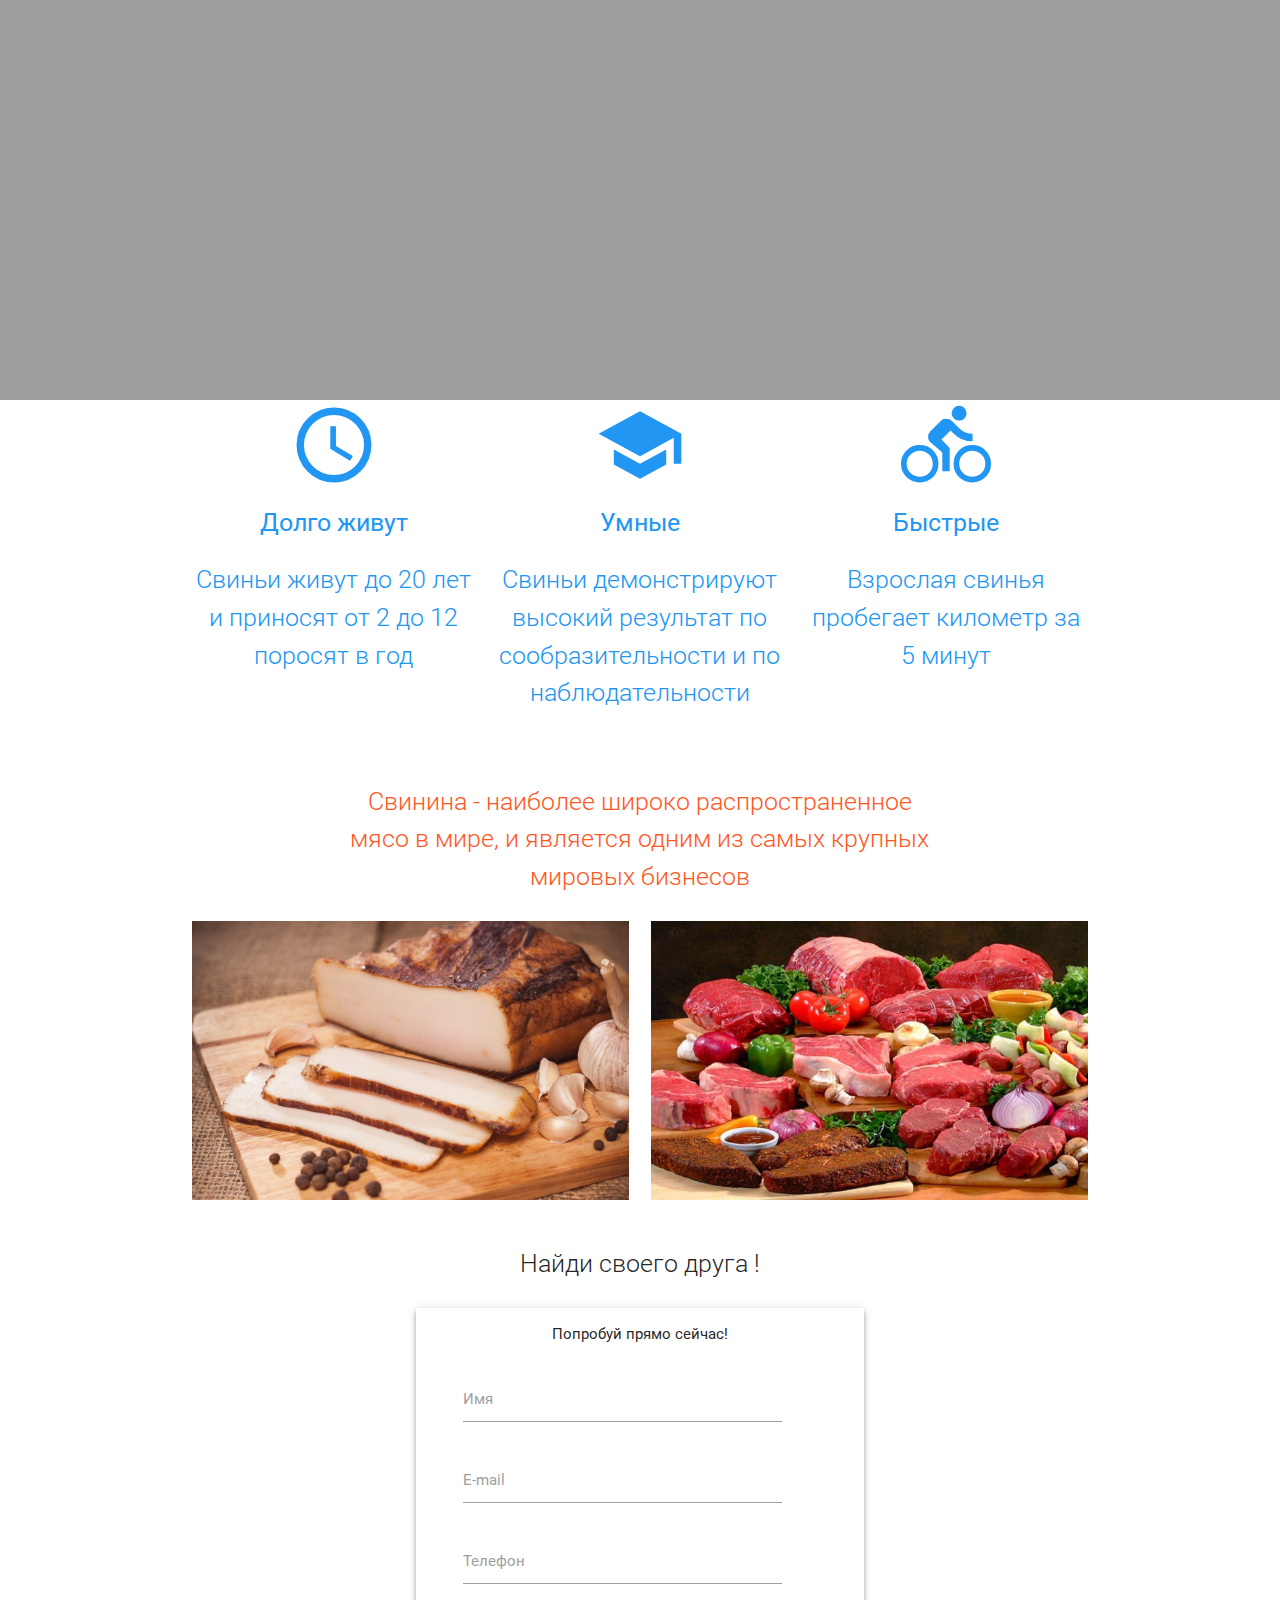
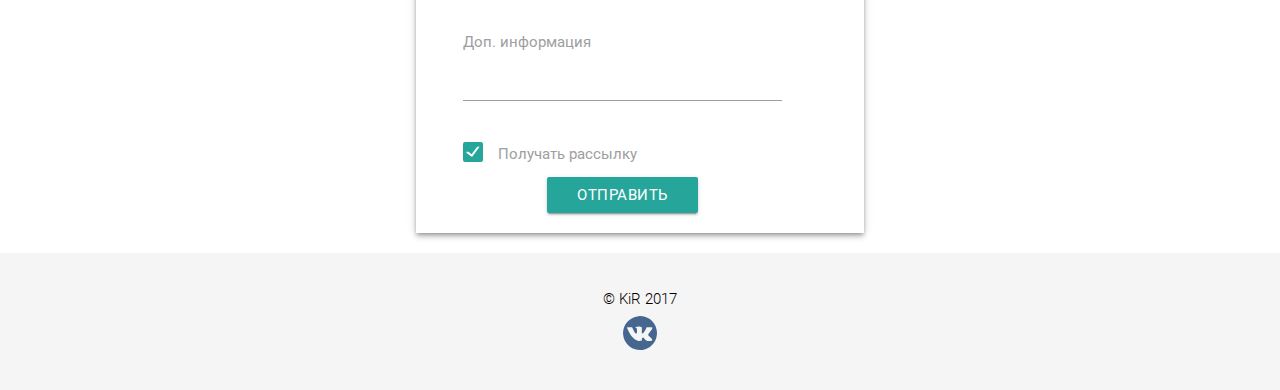
<file: 3/lend-master/index.html>
﻿<!DOCTYPE html>
<html>
<head>
	<title> Специальное предложение </title>
	<meta name="viewport" content="width=device-width, initial-scale=1.0 maximum-scale=1, user-scalable=no"/>
	<meta charset="UTF-8">
	<link href="https://fonts.googleapis.com/icon?family=Material+Icons" rel="stylesheet">
	<link rel="shortcut icon" href="images/favicon3.png" type="image/x-icon">
	<link rel="stylesheet" type="text/css" href="css/style.css" />
	<link type="text/css" rel="stylesheet" href="css/materialize.min.css"  media="screen,projection"/>
</head>
<body>
<script type="text/javascript" src="js/materialize.min.js"></script>
<script> 
$(document).ready(function(){
  var a = window.innerHeight;
  $('.slider').slider({
  indicators: false,
  height: a,
  interval: 4000});
  var s = "min-height: " + a + "px;";<!--\n max-height: " + a + "px;";-->
  document.getElementById("centerBlock").style.cssText=s;
  <!-- $('.three-col').style.minHeight = a; -->
  document.getElementById("Block1").style.cssText=s;
  document.getElementById("Block2").style.cssText=s;;
  
  $('.materialboxed').materialbox();
});
</script>
<script type="text/javascript" src="js/scroll_nav.js"></script>
<script type="text/javascript" src="js/scroll.js"></script>
  <!--SLIDER with 3-4 pict-->
<div class="slider">
    <ul class="slides">
	  <li>
	    <img class="img-slider" src="images/pig1.jpg">
		<div class="caption right-align">
		  <h3>Вам необходимо</h3>
		  <h5 class="light grey-text text-lighten-3">купить свинью</h5>
		</div>

	  </li>
	  <li>
	    <img class="img-slider" src="images/pig2.jpg">
		<div class="caption right-align">
		  <h3>Эти животные рождены,</h3>
		  <h5 class="light grey-text text-lighten-3">чтобы быть вашими друзьями</h5>
		  
		</div>
	  </li>
	  <li>
	    <img class="img-slider" src="images/pig4.0.png">
		<div class="caption right-align">
		  <h3>Поросёнок привнесет</h3>
		  <h5 class="light grey-text text-lighten-3">в вашу жизнь милоты</h5>
		</div>
	  </li>
	</ul>
  </div>
  
<!--
3 col with icons
--> 

<div class="container">
  <div class="row valign-wrapper" id="centerBlock">
  <div>
    <div class="col s12 m4">
	  <div class="center promo">
	    <!-- <img class="responsive-img" src="images/eat4.png"> -->
		<i class="large material-icons blue-text">access_time</i>
		<h5 class="blue-text">Долго живут</h5>
		<p class="light center blue-text flow-text">
		Свиньи живут до 20 лет и приносят от 2 до 12 поросят в год
		</p>
	  </div>
	</div>
	<div class="col s12 m4">
	  <div class="center promo">
	    <!-- <img class="responsive-img" src="images/eat5.png"> -->
		<i class="large material-icons blue-text">school</i>
		<h5 class="blue-text">Умные</h5>
		<p class="light center blue-text flow-text">
		Свиньи демонстрируют 
		высокий результат по сообразительности 
		и по наблюдательности
		</p>
	  </div>
	</div>
	<div class="col s12 m4">
	  <div class="center promo">
	    <!-- <img class="responsive-img" src="images/eat6.jpg"> directions_run -->
		<i class="large material-icons blue-text">directions_bike</i>
		<h5 class="blue-text">Быстрые</h5>
		<p class="light center blue-text flow-text">
		Взрослая свинья пробегает километр за 5 минут
		</p>
	  </div>
	</div>
  </div>
  </div>
  
<!--
2 col with pict
-->   
  
  <div class="row valign-wrapper" id="Block1">
    <div>
      <div class="col s12 m8 offset-m2">
	    <p class="deep-orange-text center-align flow-text">Свинина - наиболее широко распространенное мясо в мире,
	    и является одним из самых крупных мировых бизнесов</p>
	  </div>
	  <div></div>
	  <div class="col s12 m6">
	    <div class="center">
	      <img class="materialboxed" src="images/eat2.jpg">
	    </div>
	  </div>
	  <div class="col s12 m6">
	    <div class="center">
	      <img class="materialboxed" src="images/eat8.jpeg">
	    </div>
	  </div>
	</div>
  </div>

<!--
Анкета
--> 
  
  <div class="row valign-wrapper" id="Block2">
  <div class="col s12">
  <div class="col s12 m8 offset-m2">
    <p class="center-align font-Raleway flow-text">
	Найди своего друга !
	</p>
  </div>
  
  <div class="z-depth-2 col s12 m6 offset-m3 center-align">
  <p>Попробуй прямо сейчас!</p>
  <div class="col s9 offset-s1">
  <form>
  <div class="row">
	<div class="input-field">
		<input type="text" class="validate" name="name" id="name_user">
		<label for="name_user">Имя</label>
	</div>
	<div class="input-field">
		<input type="email" class="validate" name="email" id="email-user">
		<label for="email-user" data-error="wrong" data-success="right">E-mail</label>
	</div>
	<div class="input-field">
		<input type="tel" class="validate" name="phone_num" id="phone_num_user">
		<label for "phone_num_user">Телефон</label>
	</div>
	<div class="input-field">
		<textarea class="materialize-textarea" rows="3" name="other_information" id="other_information_user"></textarea>
		<label for="other_information_user">Доп. информация</label>
	</div>
	<p>
		<input class="filled-in blue" type="checkbox" name="get_messages" id="get_msg_user" checked="checked">
		<label for="get_msg_user">Получать рассылку
	</p>
	<button type="submit" class="btn btn-default">Отправить</button>
  </div>
  </form>
  </div>
  </div>	
  </div>
  </div> <!--Block2-->
</div> <!--container-->

<footer class="page-footer grey lighten-4" id="footer">
  <div class="footer-copyright grey lighten-4">
    <div class="container">
	  <div class="row">
	    
	      <h6 class="center-align condensed light black-text">© KiR 2017</h6>
		  <div class="center-align">
	        <a class="center-align hide-on-small-only" target="_blank" href="https://vk.com/lli_9">
		      <img src="images/vk.svg" width="40px" alt="Вконтакте" class="vk-img circle responsive-img">
	        </a>
	      </div>
		
	  </div>
	</div>
  </div>
</footer>


</body>
</html>
</file>
<file: 3/lend-master/css/style.css>
﻿
body {
	/*background-color: #e1f5fe;*/
}
.slider {
	width: 100%;
}

/* .vk-img:hover { */
	/* background-color: lightgrey; */
/* } */
.materialboxed {
	width: 100%;
}

@font-face {
	font-family: "Raleway";
	src: url("../fonts/Raleway-v4020-Thin.otf") format("truetype");
	font-style: normal; 
	font-weight: normal;
}
</file>
